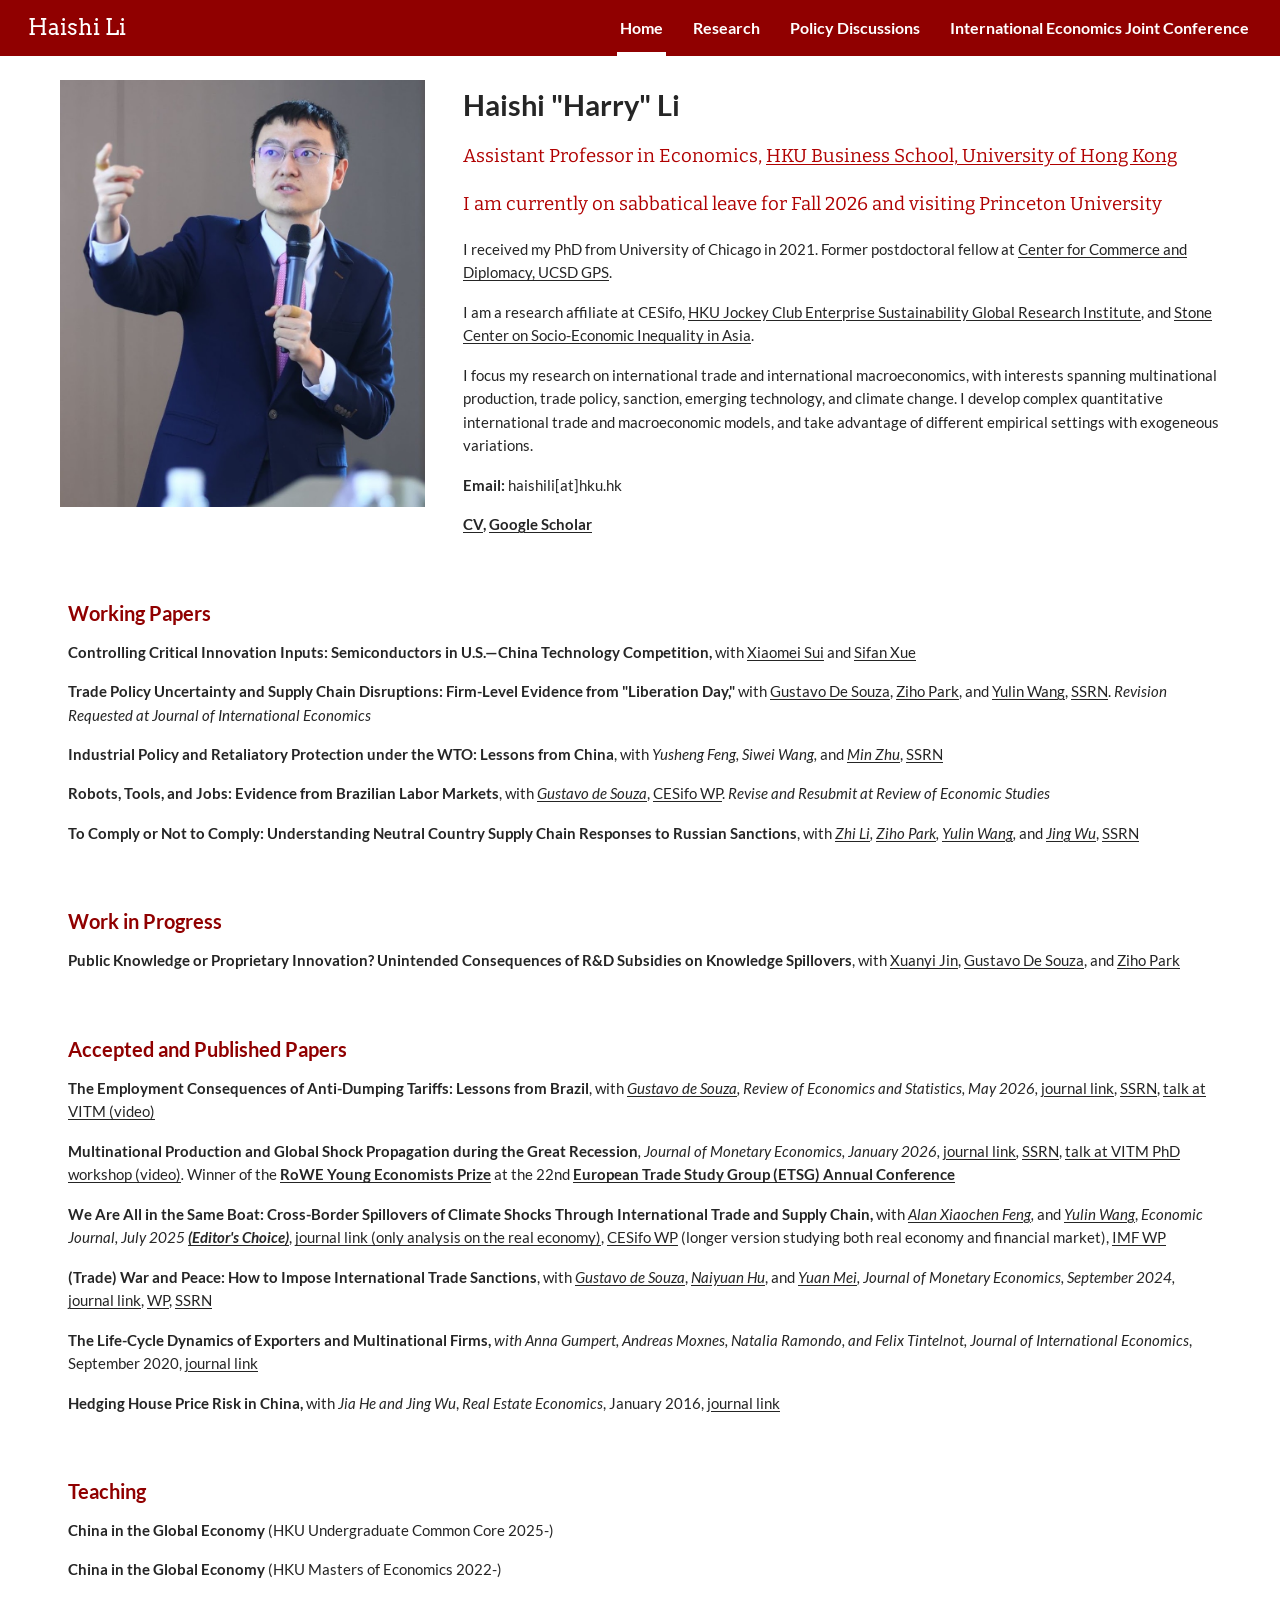
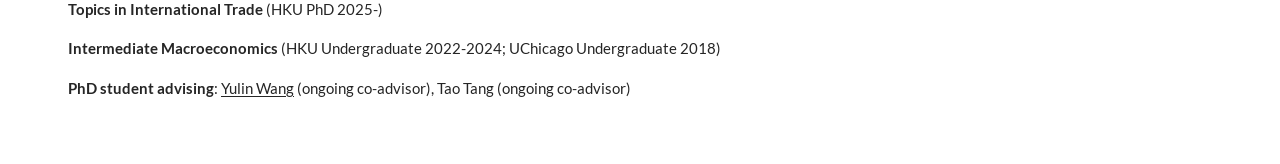
<file: index.html>
<!doctype html>
<html lang="en">
<head>
  <meta charset="utf-8">
  <meta name="viewport" content="width=device-width, initial-scale=1">
  <title>Haishi “Harry” Li</title>
  <meta name="description" content="Haishi &quot;Harry&quot; Li, Assistant Professor in Economics at the University of Hong Kong. Research in international trade and international macroeconomics.">
  <link rel="canonical" href="https://haishi-harry-li.github.io/">
  <meta property="og:title" content="Home | Haishi Harry Li">
  <meta property="og:description" content="Haishi &quot;Harry&quot; Li, Assistant Professor in Economics at the University of Hong Kong. Research in international trade and international macroeconomics.">
  <meta property="og:type" content="website">
  <meta property="og:url" content="https://haishi-harry-li.github.io/">
  <meta property="og:image" content="https://haishi-harry-li.github.io/assets/images/haishi-harry-li.jpg">
  <link rel="icon" href="assets/favicon.svg?v=2" type="image/svg+xml">
  <link rel="stylesheet" href="assets/fonts/fonts.css">
  <link rel="stylesheet" href="assets/styles.css">
</head>
<body>
<a class="skip-link" href="#main">Skip to main content</a>
<header class="site-header">
  <a class="site-name" href="index.html">Haishi Li</a>
  <nav aria-label="Main navigation">
        <a href="index.html" aria-current="page">Home</a>
        <a href="research.html">Research</a>
        <a href="policy-discussions.html">Policy Discussions</a>
        <a href="international-economics-joint-conference.html">International Economics Joint Conference</a>
  </nav>
</header>
<main id="main" tabindex="-1">
  <section class="profile" aria-label="Biography">
    <img class="portrait" src="assets/images/haishi-harry-li.jpg" alt="Haishi Harry Li speaking at an academic event" width="365" height="428" fetchpriority="high">
    <div class="biography">
    <h1 id="haishi-harry-li">Haishi &quot;Harry&quot; Li</h1>
    <p class="profile-highlight">Assistant Professor in Economics, <a href="https://www.fbe.hku.hk/">HKU Business School, University of Hong Kong</a></p>
    <p class="profile-highlight">I am currently on sabbatical leave for Fall 2026 and visiting Princeton University</p>
    <p>I received my PhD from University of Chicago in 2021. Former postdoctoral fellow at <a href="https://ccd.ucsd.edu/">Center for Commerce and Diplomacy, UCSD GPS</a>.</p>
    <p>I am a research affiliate at CESifo, <a href="https://hkujcesgri.hku.hk/">HKU Jockey Club Enterprise Sustainability Global Research Institute</a>, and <a href="https://stonecentre.hku.hk/">Stone Center on Socio-Economic Inequality in Asia</a>.</p>
    <p>I focus my research on international trade and international macroeconomics, with interests spanning multinational production, trade policy, sanction, emerging technology, and climate change. I develop complex quantitative international trade and macroeconomic models, and take advantage of different empirical settings with exogeneous variations.</p>
    <p><strong>E</strong><strong>mail:</strong><strong> </strong>haishili[at]hku.hk</p>
    <p><a href="assets/cv/haishi-harry-li-cv.pdf"><strong>CV</strong></a><strong>, </strong><a href="https://scholar.google.com/citations?user=2NppHJkAAAAJ&amp;hl=en"><strong>Google Scholar</strong></a></p>
    </div>
  </section>
  <section class="content-section">
    <h2 id="working-papers">Working Papers</h2>
    <p><strong>Controlling Critical Innovation Inputs: Semiconductors in U.S.</strong><strong>—</strong><strong>China Technology Competition, </strong>with <a href="https://www.xiaomeisui.com/home">Xiaomei Sui</a> and <a href="https://www.sifanxue.com/">Sifan Xue</a></p>
    <p><strong>Trade Policy Uncertainty and Supply Chain Disruptions: Firm-Level Evidence from &quot;Liberation Day,&quot;</strong> with <a href="https://www.gustavodesouza.net/">Gustavo De Souza</a>, <a href="https://sites.google.com/view/zihopark/home">Ziho Park</a>, and <a href="https://sites.google.com/view/yulinw/">Yulin Wang</a>, <a href="https://papers.ssrn.com/sol3/papers.cfm?abstract_id=5795404">SSRN</a>.<em> Revision Requested at Journal of International Economics</em></p>
    <p><strong>Industrial Policy and Retaliatory Protection under the WTO: Lessons from China</strong>, with <em>Yusheng Feng, Siwei Wang, </em>and<em> </em><a href="https://sites.google.com/site/minzhuhelsinki/home?authuser=0"><em>Min Zhu</em></a>, <a href="https://papers.ssrn.com/sol3/papers.cfm?abstract_id=5343932">SSRN</a></p>
    <p><strong>Robots, Tools, and Jobs: Evidence from Brazilian Labor Markets</strong>, with <a href="https://www.gustavodesouza.net/"><em>Gustavo de Souza</em></a>, <a href="https://www.ifo.de/en/cesifo/publications/2023/working-paper/robots-tools-and-jobs-evidence-brazilian-labor-markets">CESifo WP</a>. <em>Revise and Resubmit at Review of Economic Studies</em></p>
    <p><strong>To Comply </strong><strong>or Not to Comply: Understanding Neutral Country Supply Chain Responses to Russian Sanctions</strong>, with <a href="https://www.zhili.io/"><em>Zhi Li</em></a><em>, </em><a href="https://sites.google.com/view/zihopark/home"><em>Ziho Park</em></a><em>, </em><a href="https://sites.google.com/view/yulinw/"><em>Yulin Wang</em></a><em>,</em> and <a href="https://www.jingwulab.org/"><em>Jing Wu</em></a>, <a href="https://papers.ssrn.com/sol3/papers.cfm?abstract_id=4817589">SSRN</a></p>
  </section>
  <section class="content-section">
    <h2 id="work-in-progress">Work in Progress</h2>
    <p><strong>Public Knowledge or Proprietary Innovation? Unintended Consequences of R&amp;D Subsidies on Knowledge Spillovers</strong>, with <a href="https://xuanyi-jin.github.io/">Xuanyi Jin</a>, <a href="https://www.gustavodesouza.net/">Gustavo De Souza</a>, and <a href="https://sites.google.com/view/zihopark/home">Ziho Park</a></p>
  </section>
  <section class="content-section">
    <h2 id="accepted-and-published-papers">Accepted and Published Papers</h2>
    <p><strong>The Employment Consequences of Anti-Dumping Tariffs: Lessons from Brazil</strong>, with <a href="https://www.gustavodesouza.net/"><em>Gustavo de Souza</em></a><em>, </em><em>Review of Economics and Statistics,</em> <em>May 2026,</em> <a href="https://direct.mit.edu/rest/article-abstract/doi/10.1162/REST.a.1773/136656/The-Employment-Consequences-of-Anti-Dumping?redirectedFrom=fulltext">journal link</a>, <a href="https://papers.ssrn.com/sol3/papers.cfm?abstract_id=4246013">SSRN</a>, <a href="https://www.youtube.com/watch?v=IAfa8QZQEV8">talk at VITM (video)</a></p>
    <p><strong>Multinational Production and Global Shock Propagation during the Great Recession</strong><em>,</em><em> Journal of Monetary Economics, January 2026,</em> <a href="https://doi.org/10.1016/j.jmoneco.2025.103879">journal link</a><em>, </em><a href="https://papers.ssrn.com/sol3/papers.cfm?abstract_id=4400379">SSRN</a>, <a href="https://www.youtube.com/watch?v=6DSoJyh3sY8">talk at VITM PhD workshop (video)</a><em>. </em>Winner of the <a href="https://etsg.org/award-winners/review-of-world-economics-rowe-prize/"><strong>RoWE Young Economists Prize</strong></a> at the 22nd <a href="https://www.etsg.org/conferences/"><strong>European Trade Study Group (ETSG) Annual Conference</strong></a></p>
    <p><strong>We Are All in the Same Boat: Cross-Border Spillovers of Climate Shocks Through International Trade and Supply Chain</strong><strong>,</strong> with <a href="https://www.linkedin.com/in/alanfeng"><em>Alan Xiaochen Feng</em></a><em>,</em> and <a href="https://sites.google.com/view/yulinw/"><em>Yulin Wang</em></a>, <em>Economic Journal, July 2025 </em><a href="https://academic.oup.com/ej/pages/editors-choice"><strong><em>(Editor&#x27;s Choice)</em></strong></a>, <a href="https://academic.oup.com/ej/advance-article-abstract/doi/10.1093/ej/ueae119/7931814?redirectedFrom=fulltext">journal link (only analysis on the real economy)</a>, <a href="https://www.cesifo.org/en/publications/2023/working-paper/we-are-all-same-boat-cross-border-spillovers-climate-shocks-through">CESifo WP</a> (longer version studying both real economy and financial market), <a href="https://www.imf.org/en/Publications/WP/Issues/2021/01/22/We-Are-All-in-the-Same-Boat-Cross-Border-Spillovers-of-Climate-Risk-through-International-49947">IMF WP</a></p>
    <p><strong>(Trade) </strong><strong>War and Peace: How to Impose International Trade Sanctions</strong>, with <a href="https://www.gustavodesouza.net/"><em>Gustavo de Souza</em></a>, <a href="https://economics.smu.edu.sg/phd-economics/students/job-market-candidates/hu-naiyuan"><em>Naiyuan Hu</em></a>, and <a href="https://sites.google.com/site/meiyecon/home"><em>Yuan Mei</em></a><em>, Journal of Monetary Economics, September 2024, </em><a href="https://www.sciencedirect.com/science/article/abs/pii/S0304393224000254">journal link</a>, <a href="assets/papers/trade-war-and-peace.pdf">WP</a>, <a href="https://papers.ssrn.com/sol3/papers.cfm?abstract_id=4153921">SSRN</a></p>
    <p><strong>The Life-Cycle Dynamics of Exporters and Multinational Firms,</strong> <em>with Anna Gumpert, Andreas Moxnes, Natalia Ramondo, and Felix Tintelnot,</em> <em>Journal of International Economics</em>, September 2020, <a href="https://www.sciencedirect.com/science/article/abs/pii/S0022199620300593">journal link</a> </p>
    <p><strong>Hedging House Price Risk in China,</strong> with <em>Jia He and </em><em>Jing Wu</em>, <em>Real Estate Economics</em>, January 2016, <a href="https://onlinelibrary.wiley.com/doi/abs/10.1111/1540-6229.12147">journal link</a></p>
  </section>
  <section class="content-section">
    <h2 id="teaching">Teaching</h2>
    <p><strong>China in the Global Economy</strong> (HKU Undergraduate Common Core 2025-)</p>
    <p><strong>China in the Global Economy</strong> (HKU Masters of Economics 2022-)</p>
    <p><strong>Topics in International Trade</strong> (HKU PhD 2025-)</p>
    <p><strong>Intermediate Macroeconomics</strong> (HKU Undergraduate 2022-2024; UChicago Undergraduate 2018)</p>
    <p><strong>PhD student advising</strong>: <a href="https://sites.google.com/view/yulinw/">Yulin Wang</a> (ongoing co-advisor), Tao Tang (ongoing co-advisor)</p>
  </section>
</main>
</body>
</html>
</file>
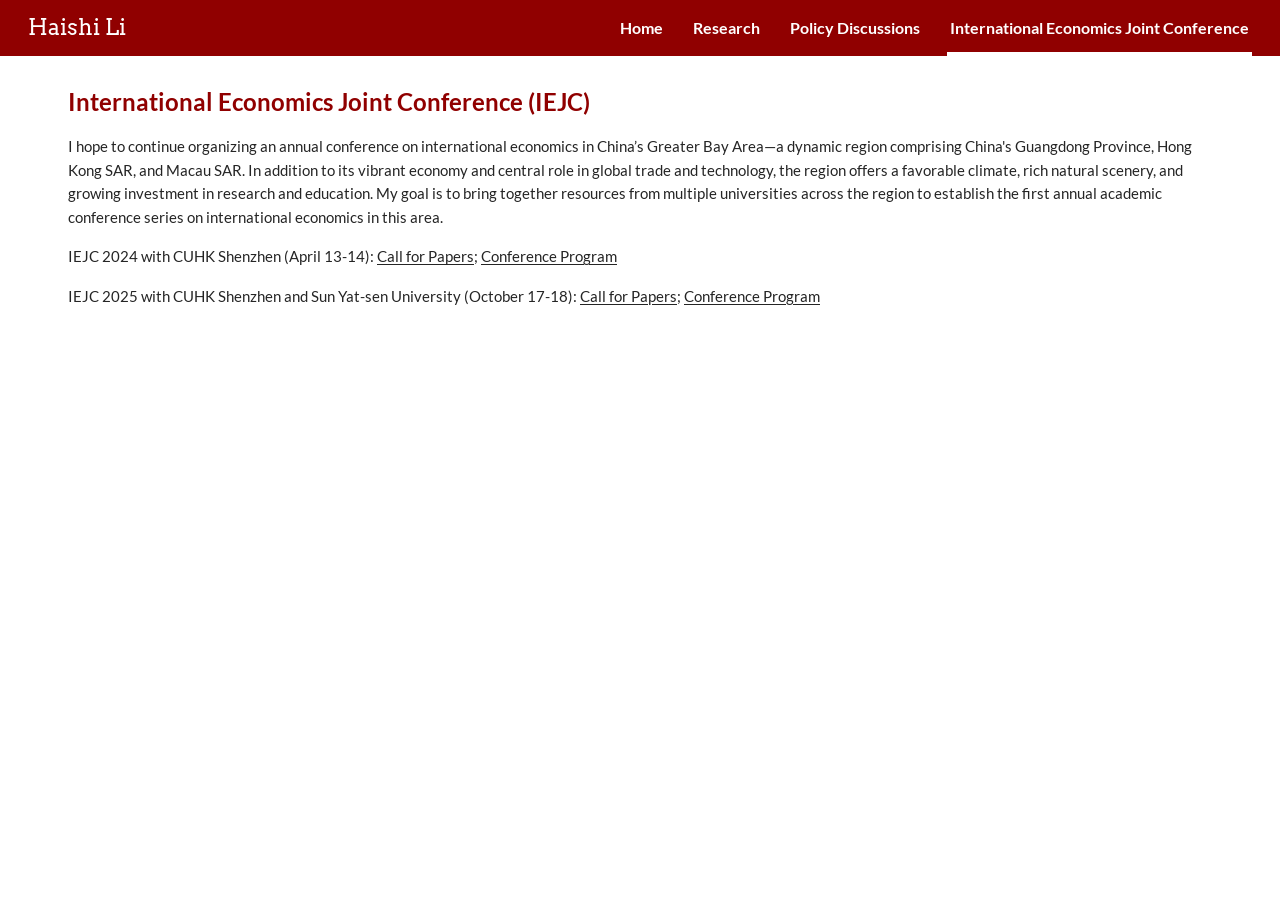
<file: international-economics-joint-conference.html>
<!doctype html>
<html lang="en">
<head>
  <meta charset="utf-8">
  <meta name="viewport" content="width=device-width, initial-scale=1">
  <title>International Economics Joint Conference | Haishi “Harry” Li</title>
  <meta name="description" content="International Economics Joint Conference in the Greater Bay Area: conference programs and calls for papers.">
  <link rel="canonical" href="https://haishi-harry-li.github.io/international-economics-joint-conference.html">
  <meta property="og:title" content="International Economics Joint Conference | Haishi Harry Li">
  <meta property="og:description" content="International Economics Joint Conference in the Greater Bay Area: conference programs and calls for papers.">
  <meta property="og:type" content="website">
  <meta property="og:url" content="https://haishi-harry-li.github.io/international-economics-joint-conference.html">
  <meta property="og:image" content="https://haishi-harry-li.github.io/assets/images/haishi-harry-li.jpg">
  <link rel="icon" href="assets/favicon.svg?v=2" type="image/svg+xml">
  <link rel="stylesheet" href="assets/fonts/fonts.css">
  <link rel="stylesheet" href="assets/styles.css">
</head>
<body>
<a class="skip-link" href="#main">Skip to main content</a>
<header class="site-header">
  <a class="site-name" href="index.html">Haishi Li</a>
  <nav aria-label="Main navigation">
        <a href="index.html">Home</a>
        <a href="research.html">Research</a>
        <a href="policy-discussions.html">Policy Discussions</a>
        <a href="international-economics-joint-conference.html" aria-current="page">International Economics Joint Conference</a>
  </nav>
</header>
<main id="main" tabindex="-1">
  <section class="content-section">
    <h1 id="international-economics-joint-conference-iejc">International Economics Joint Conference (IEJC)</h1>
    <p>I hope to continue organizing an annual conference on international economics in China’s Greater Bay Area—a dynamic region comprising China&#x27;s Guangdong Province, Hong Kong SAR, and Macau SAR. In addition to its vibrant economy and central role in global trade and technology, the region offers a favorable climate, rich natural scenery, and growing investment in research and education. My goal is to bring together resources from multiple universities across the region to establish the first annual academic conference series on international economics in this area.</p>
    <p>IEJC 2024 with CUHK Shenzhen (April 13-14): <a href="assets/conferences/iejc-2024-call-for-papers.pdf">Call for Papers</a>; <a href="assets/conferences/iejc-2024-program.pdf">Conference Program</a></p>
    <p>IEJC 2025 with CUHK Shenzhen and Sun Yat-sen University (October 17-18): <a href="assets/conferences/iejc-2025-call-for-papers.pdf">Call for Papers</a>; <a href="assets/conferences/iejc-2025-program.pdf">Conference Program</a></p>
  </section>
</main>
</body>
</html>
</file>
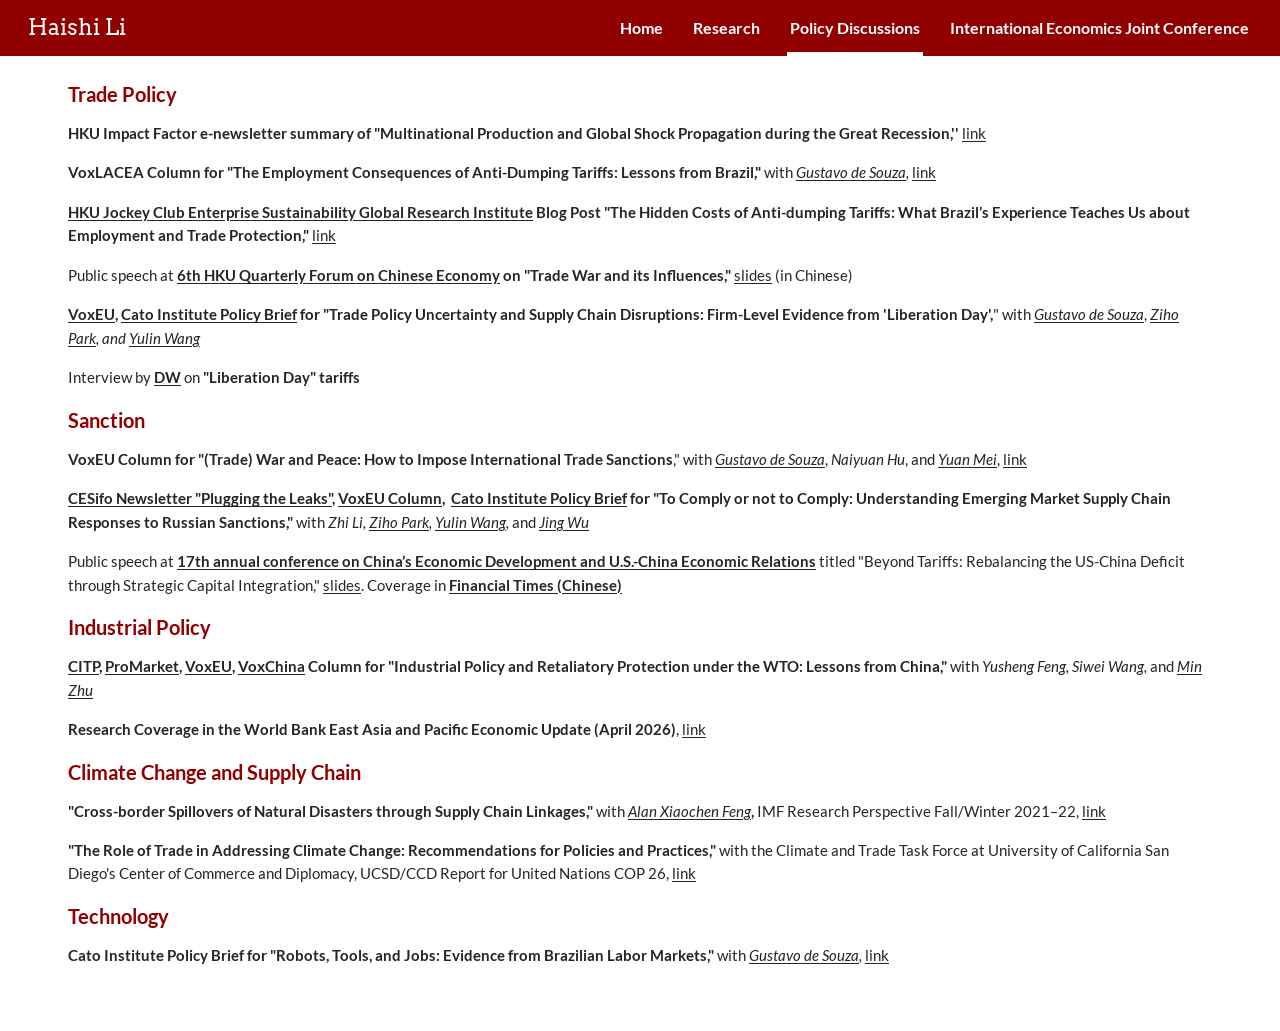
<file: policy-discussions.html>
<!doctype html>
<html lang="en">
<head>
  <meta charset="utf-8">
  <meta name="viewport" content="width=device-width, initial-scale=1">
  <title>Policy Discussions | Haishi “Harry” Li</title>
  <meta name="description" content="Policy discussions, research summaries, and public talks by Haishi &quot;Harry&quot; Li.">
  <link rel="canonical" href="https://haishi-harry-li.github.io/policy-discussions.html">
  <meta property="og:title" content="Policy Discussions | Haishi Harry Li">
  <meta property="og:description" content="Policy discussions, research summaries, and public talks by Haishi &quot;Harry&quot; Li.">
  <meta property="og:type" content="website">
  <meta property="og:url" content="https://haishi-harry-li.github.io/policy-discussions.html">
  <meta property="og:image" content="https://haishi-harry-li.github.io/assets/images/haishi-harry-li.jpg">
  <link rel="icon" href="assets/favicon.svg?v=2" type="image/svg+xml">
  <link rel="stylesheet" href="assets/fonts/fonts.css">
  <link rel="stylesheet" href="assets/styles.css">
</head>
<body>
<a class="skip-link" href="#main">Skip to main content</a>
<header class="site-header">
  <a class="site-name" href="index.html">Haishi Li</a>
  <nav aria-label="Main navigation">
        <a href="index.html">Home</a>
        <a href="research.html">Research</a>
        <a href="policy-discussions.html" aria-current="page">Policy Discussions</a>
        <a href="international-economics-joint-conference.html">International Economics Joint Conference</a>
  </nav>
</header>
<main id="main" tabindex="-1">
  <h1 class="visually-hidden">Policy Discussions</h1>
  <section class="content-section">
    <h2 id="trade-policy">Trade Policy</h2>
    <p><strong>HKU Impact Factor e-newsletter summary of &quot;Multinational Production and Global Shock Propagation during the Great Recession,&#x27;&#x27; </strong><a href="https://impact.hkubs.hku.hk/multinational-production-and-global-shock-propagation-during-the-great-recession/">link</a></p>
    <p><strong>VoxLACEA Column for &quot;The Employment Consequences of Anti-Dumping Tariffs: Lessons from Brazil,&quot;</strong> with <a href="https://www.gustavodesouza.net/"><em>Gustavo de Souza</em></a><em>,</em> <a href="https://vox.lacea.org/?q=blog/employment_consequences_antidumping">link</a></p>
    <p><a href="https://hkujcesgri.hku.hk/"><strong>HKU Jockey Club Enterprise Sustainability Global Research Institute</strong></a><strong> Blog Post &quot;The Hidden Costs of Anti-dumping Tariffs: What Brazil’s Experience Teaches Us about Employment and Trade Protection,&quot;</strong> <a href="https://hkujcesgri.hku.hk/the-hidden-costs-of-anti-dumping-tariffs-what-brazils-experience-teaches-us-about-employment-and-trade-protection/">link</a></p>
    <p>Public speech at <a href="https://ice.hkubs.hku.hk/events-archive/6th-hku-quarterly-forum-on-chinese-economy/"><strong>6th HKU Quarterly Forum on Chinese Economy</strong></a><strong> on &quot;Trade War and its Influences,&quot;</strong> <a href="assets/slides/trade-war-and-its-influences-zh.pdf">slides</a> (in Chinese)</p>
    <p><a href="https://cepr.org/voxeu/columns/trade-policy-uncertainty-and-supply-chain-disruptions-firm-level-evidence-liberation"><strong>VoxEU</strong></a><strong>, </strong><a href="https://www.cato.org/research-briefs-economic-policy/trade-policy-uncertainty-supply-chain-disruptions-evidence"><strong>Cato Institute Policy Brief</strong></a><strong> for &quot;</strong><strong>Trade Policy Uncertainty and Supply Chain Disruptions: Firm-Level Evidence from &#x27;Liberation Day&#x27;,</strong>&quot; with <a href="https://www.gustavodesouza.net/"><em>Gustavo de Souza</em></a>, <a href="https://sites.google.com/view/zihopark/home"><em>Ziho Park</em></a><em>, and </em><a href="https://sites.google.com/view/yulinw/"><em>Yulin Wang</em></a></p>
    <p>Interview by <a href="https://www.dw.com/en/how-us-liberation-day-tariffs-reshaped-global-trade/a-76303601"><strong>DW</strong></a> on <strong>&quot;Liberation Day&quot; tariffs</strong></p>
    <h2 id="sanction">Sanction</h2>
    <p><strong>VoxEU Column for &quot;</strong><strong>(Trade) </strong><strong>War and Peace: How to Impose International Trade Sanctions</strong>,&quot; with <a href="https://www.gustavodesouza.net/"><em>Gustavo de Souza</em></a>, <em>Naiyuan Hu</em>, and <a href="https://sites.google.com/site/meiyecon/home"><em>Yuan Mei</em></a>, <a href="https://cepr.org/voxeu/columns/trade-war-and-peace-how-impose-international-trade-sanctions">link</a></p>
    <p><a href="https://www.cesifo.org/en/plugging-leaks?cesifoNL202403="><strong>CESifo Newsletter &quot;Plugging the Leaks&quot;</strong></a><strong>, </strong><a href="https://cepr.org/voxeu/columns/comply-or-not-comply-understanding-neutral-country-supply-chain-responses-russian"><strong>VoxEU Column</strong></a><strong>,  </strong><a href="https://www.cato.org/research-briefs-economic-policy/neutral-countries-supply-chain-responses-russian-sanctions"><strong>Cato Institute Policy Brief</strong></a><strong> for &quot;To Comply or not to Comply: Understanding Emerging Market Supply Chain Responses to Russian Sanctions,&quot;</strong> with <em>Zhi Li, </em><a href="https://sites.google.com/view/zihopark/home"><em>Ziho Park</em></a><em>, </em><a href="https://sites.google.com/view/yulinw/"><em>Yulin Wang</em></a><em>,</em> and <a href="https://www.jingwulab.org/"><em>Jing Wu</em></a></p>
    <p>Public speech at <a href="https://iiep.gwu.edu/17th-gw-china-conf"><strong>17th annual conference on China’s Economic Development and U.S.-China Economic Relations</strong></a> titled &quot;Beyond Tariffs: Rebalancing the US-China Deficit through Strategic Capital Integration,&quot; <a href="assets/slides/us-china-strategic-capital-integration.pdf">slides</a>. Coverage in <a href="https://www.ftchinese.com/story/001109665"><strong>Financial Times (Chinese)</strong></a></p>
    <h2 id="industrial-policy">Industrial Policy</h2>
    <p><a href="https://citp.ac.uk/publications/industrial-policy-and-retaliatory-protection-under-the-wto-lessons-from-china"><strong>CITP</strong></a><strong>, </strong><a href="https://www.promarket.org/2025/11/28/chinese-industrial-policy-triggers-duties-reducing-the-benefit-of-subsidies/"><strong>ProMarket</strong></a><strong>, </strong><a href="https://cepr.org/voxeu/columns/industrial-policy-and-retaliatory-protection-under-wto-lessons-china"><strong>VoxEU</strong></a><strong>, </strong><a href="https://www.voxchina.org/show-3-419.html"><strong>VoxChina</strong></a><strong> Column for</strong><strong> &quot;</strong><strong>Industrial Policy and Retaliatory Protection under the WTO: Lessons from China,</strong><strong>&quot;</strong> with <em>Yusheng Feng, Siwei Wang, </em>and<em> </em><a href="https://sites.google.com/site/minzhuhelsinki/home?authuser=0"><em>Min Zhu</em></a></p>
    <p><strong>Research Coverage in the World Bank East Asia and Pacific Economic Update (April 2026)</strong>, <a href="https://www.worldbank.org/en/news/press-release/2026/04/08/energy-shock-and-uncertainty-slow-growth-in-east-asia-and-pacific">link</a></p>
    <h2 id="climate-change-and-supply-chain">Climate Change and Supply Chain</h2>
    <p><strong>&quot;Cross-border Spillovers of Natural Disasters through Supply Chain Linkages,&quot; </strong>with <a href="https://www.linkedin.com/in/alanfeng"><em>Alan Xiaochen Feng</em></a><strong>, </strong>IMF Research Perspective Fall/Winter 2021–22, <a href="https://www.imf.org/external/Pubs/FT/irb/2021/FallWinter/index.pdf">link</a></p>
    <p><strong>&quot;The Role of Trade in Addressing Climate Change: Recommendations for Policies and Practices,&quot;</strong> with the Climate and Trade Task Force at University of California San Diego&#x27;s Center of Commerce and Diplomacy, UCSD/CCD Report for United Nations COP 26, <a href="https://ccd.ucsd.edu/_files/2021-report_role-of-trade-in-addressing-climate-change.pdf">link</a></p>
    <h2 id="technology">Technology</h2>
    <p><strong>Cato Institute Policy Brief </strong><strong>for &quot;</strong><strong>Robots, Tools, and Jobs: Evidence from Brazilian Labor Markets,</strong><strong>&quot;</strong> with <a href="https://www.gustavodesouza.net/"><em>Gustavo de Souza</em></a><em>,</em> <a href="https://www.cato.org/research-briefs-economic-policy/robots-tools-jobs-evidence-brazilian-labor-markets">link</a></p>
  </section>
</main>
</body>
</html>
</file>
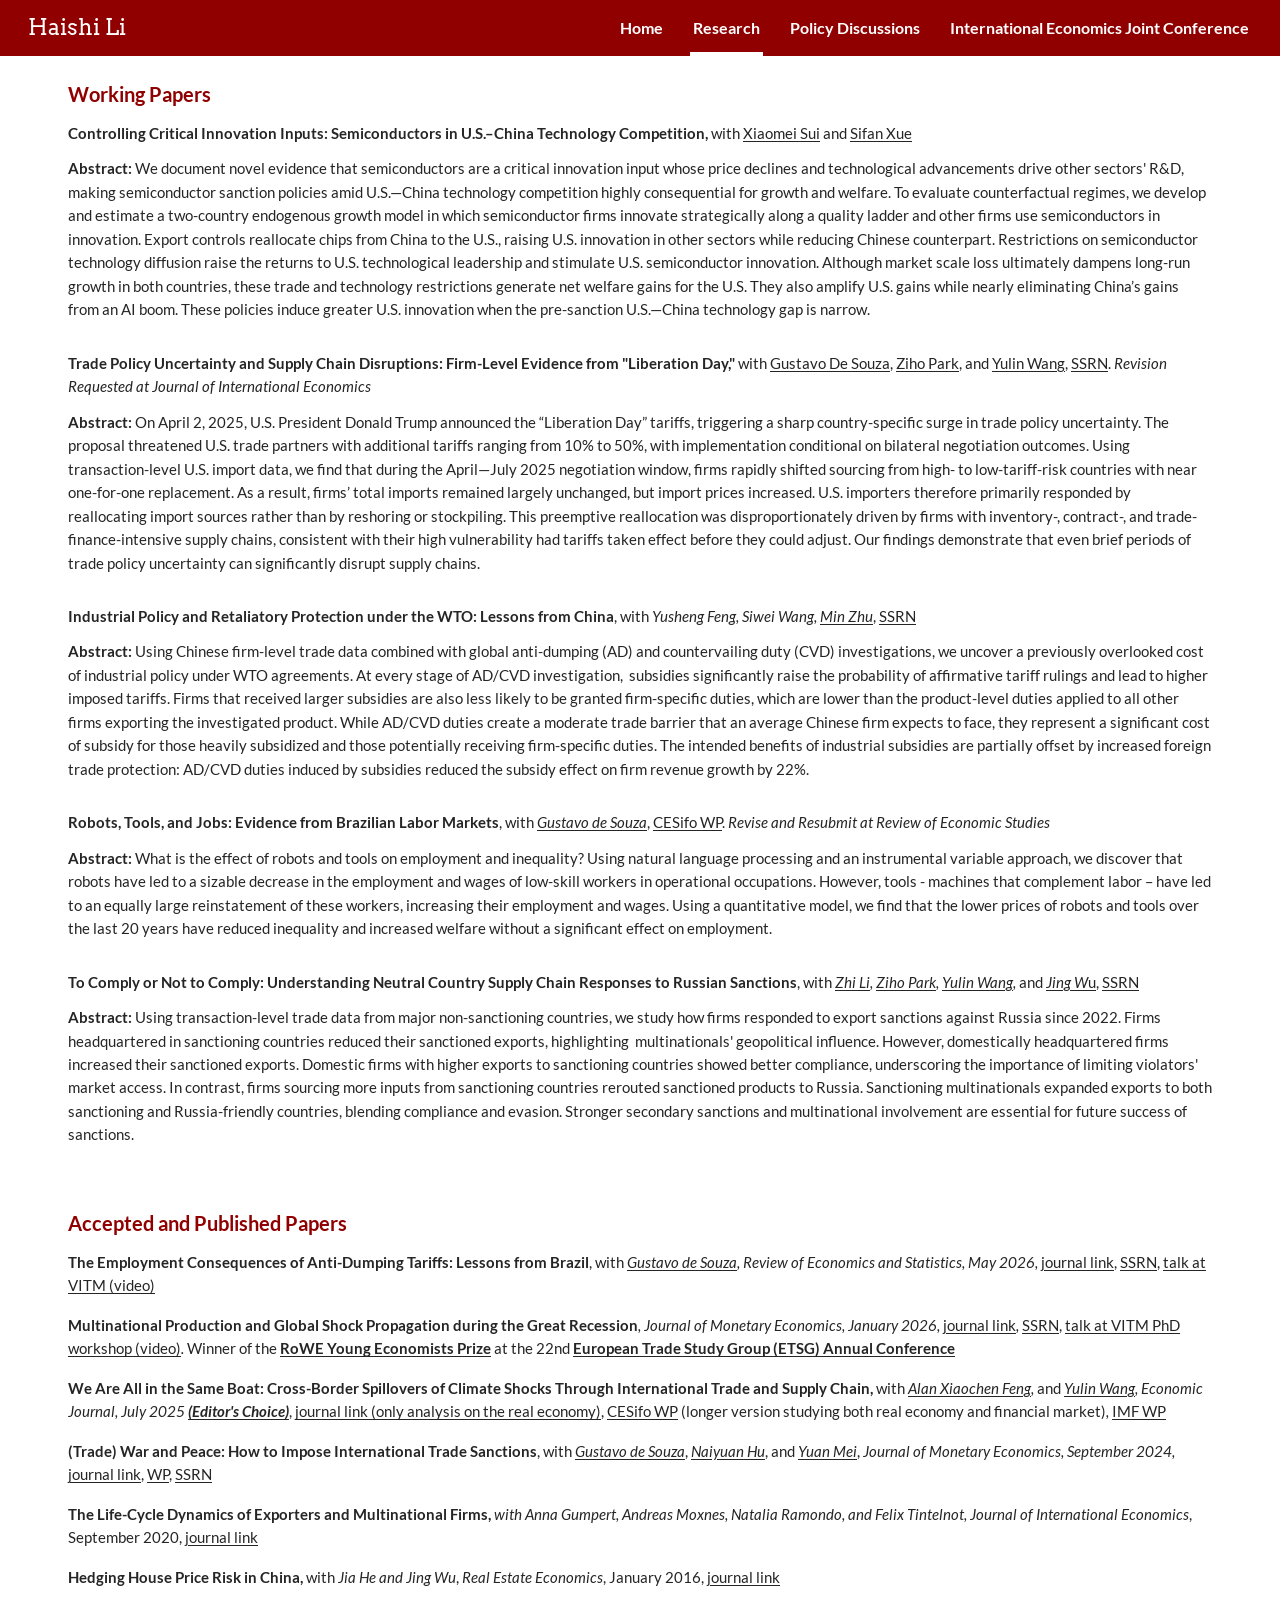
<file: research.html>
<!doctype html>
<html lang="en">
<head>
  <meta charset="utf-8">
  <meta name="viewport" content="width=device-width, initial-scale=1">
  <title>Research | Haishi “Harry” Li</title>
  <meta name="description" content="Working papers, abstracts, and published research by Haishi &quot;Harry&quot; Li on international trade, multinational production, technology, and climate change.">
  <link rel="canonical" href="https://haishi-harry-li.github.io/research.html">
  <meta property="og:title" content="Research | Haishi Harry Li">
  <meta property="og:description" content="Working papers, abstracts, and published research by Haishi &quot;Harry&quot; Li on international trade, multinational production, technology, and climate change.">
  <meta property="og:type" content="website">
  <meta property="og:url" content="https://haishi-harry-li.github.io/research.html">
  <meta property="og:image" content="https://haishi-harry-li.github.io/assets/images/haishi-harry-li.jpg">
  <link rel="icon" href="assets/favicon.svg?v=2" type="image/svg+xml">
  <link rel="stylesheet" href="assets/fonts/fonts.css">
  <link rel="stylesheet" href="assets/styles.css">
</head>
<body>
<a class="skip-link" href="#main">Skip to main content</a>
<header class="site-header">
  <a class="site-name" href="index.html">Haishi Li</a>
  <nav aria-label="Main navigation">
        <a href="index.html">Home</a>
        <a href="research.html" aria-current="page">Research</a>
        <a href="policy-discussions.html">Policy Discussions</a>
        <a href="international-economics-joint-conference.html">International Economics Joint Conference</a>
  </nav>
</header>
<main id="main" tabindex="-1">
  <h1 class="visually-hidden">Research</h1>
  <section class="content-section">
    <h2 id="working-papers"><strong>Working Papers</strong></h2>
    <p><strong>Controlling Critical Innovation Inputs: Semiconductors in U.S.–China Technology Competition, </strong>with <a href="https://www.xiaomeisui.com/home">Xiaomei Sui</a> and <a href="https://www.sifanxue.com/">Sifan Xue</a></p>
    <p class="abstract"><strong>Abstract: </strong>We document novel evidence that semiconductors are a critical innovation input whose price declines and technological advancements drive other sectors&#x27; R&amp;D, making semiconductor sanction policies amid U.S.—China technology competition highly consequential for growth and welfare. To evaluate counterfactual regimes, we develop and estimate a two-country endogenous growth model in which semiconductor firms innovate strategically along a quality ladder and other firms use semiconductors in innovation. Export controls reallocate chips from China to the U.S., raising U.S. innovation in other sectors while reducing Chinese counterpart. Restrictions on semiconductor technology diffusion raise the returns to U.S. technological leadership and stimulate U.S. semiconductor innovation. Although market scale loss ultimately dampens long-run growth in both countries, these trade and technology restrictions generate net welfare gains for the U.S. They also amplify U.S. gains while nearly eliminating China’s gains from an AI boom. These policies induce greater U.S. innovation when the pre-sanction U.S.—China technology gap is narrow.</p>
    <p><strong>Trade Policy Uncertainty and Supply Chain Disruptions: Firm-Level Evidence from &quot;Liberation Day,&quot;</strong> with <a href="https://www.gustavodesouza.net/">Gustavo De Souza</a>, <a href="https://sites.google.com/view/zihopark/home">Ziho Park</a>, and <a href="https://sites.google.com/view/yulinw/">Yulin Wang</a>, <a href="https://papers.ssrn.com/sol3/papers.cfm?abstract_id=5795404">SSRN</a>.<em> Revision Requested at Journal of International Economics</em></p>
    <p class="abstract"><strong>Abstract: </strong>On April 2, 2025, U.S. President Donald Trump announced the “Liberation Day” tariffs, triggering a sharp country-specific surge in trade policy uncertainty. The proposal threatened U.S. trade partners with additional tariffs ranging from 10% to 50%, with implementation conditional on bilateral negotiation outcomes. Using transaction-level U.S. import data, we find that during the April—July 2025 negotiation window, firms rapidly shifted sourcing from high- to low-tariff-risk countries with near one-for-one replacement. As a result, firms’ total imports remained largely unchanged, but import prices increased. U.S. importers therefore primarily responded by reallocating import sources rather than by reshoring or stockpiling. This preemptive reallocation was disproportionately driven by firms with inventory-, contract-, and trade-finance-intensive supply chains, consistent with their high vulnerability had tariffs taken effect before they could adjust. Our findings demonstrate that even brief periods of trade policy uncertainty can significantly disrupt supply chains.</p>
    <p><strong>Industrial Policy and Retaliatory Protection under the WTO: Lessons from China</strong>, with <em>Yusheng Feng, Siwei Wang, </em><a href="https://sites.google.com/site/minzhuhelsinki/home?authuser=0"><em>Min Zhu</em></a>, <a href="https://papers.ssrn.com/sol3/papers.cfm?abstract_id=5343932">SSRN</a></p>
    <p class="abstract"><strong>Abstract: </strong>Using Chinese firm-level trade data combined with global anti-dumping (AD) and countervailing duty (CVD) investigations, we uncover a previously overlooked cost of industrial policy under WTO agreements. At every stage of AD/CVD investigation,  subsidies significantly raise the probability of affirmative tariff rulings and lead to higher imposed tariffs. Firms that received larger subsidies are also less likely to be granted firm-specific duties, which are lower than the product-level duties applied to all other firms exporting the investigated product. While AD/CVD duties create a moderate trade barrier that an average Chinese firm expects to face, they represent a significant cost of subsidy for those heavily subsidized and those potentially receiving firm-specific duties. The intended benefits of industrial subsidies are partially offset by increased foreign trade protection: AD/CVD duties induced by subsidies reduced the subsidy effect on firm revenue growth by 22%.</p>
    <p><strong>Robots, Tools, and Jobs: Evidence from Brazilian Labor Markets</strong>, with <a href="https://www.gustavodesouza.net/"><em>Gustavo de Souza</em></a>, <a href="https://www.ifo.de/en/cesifo/publications/2023/working-paper/robots-tools-and-jobs-evidence-brazilian-labor-markets">CESifo WP</a>. <em>Revise and Resubmit at Review of Economic Studies</em></p>
    <p class="abstract"><strong>Abstract:</strong> What is the effect of robots and tools on employment and inequality? Using natural language processing and an instrumental variable approach, we discover that robots have led to a sizable decrease in the employment and wages of low-skill workers in operational occupations. However, tools - machines that complement labor – have led to an equally large reinstatement of these workers, increasing their employment and wages. Using a quantitative model, we find that the lower prices of robots and tools over the last 20 years have reduced inequality and increased welfare without a significant effect on employment. </p>
    <p><strong>To Comply or Not to Comply: Understanding Neutral Country Supply Chain Responses to Russian Sanctions</strong>, with <a href="https://www.zhili.io/"><em>Zhi Li</em></a><em>, </em><a href="https://sites.google.com/view/zihopark/home"><em>Ziho Park</em></a><em>, </em><a href="https://sites.google.com/view/yulinw/"><em>Yulin Wang</em></a><em>,</em> and <a href="https://www.jingwulab.org/"><em>Jing W</em>u</a>, <a href="https://papers.ssrn.com/sol3/papers.cfm?abstract_id=4817589">SSRN</a></p>
    <p class="abstract"><strong>Abstract: </strong>Using transaction-level trade data from major non-sanctioning countries, we study how firms responded to export sanctions against Russia since 2022. Firms headquartered in sanctioning countries reduced their sanctioned exports, highlighting  multinationals&#x27; geopolitical influence. However, domestically headquartered firms increased their sanctioned exports. Domestic firms with higher exports to sanctioning countries showed better compliance, underscoring the importance of limiting violators&#x27; market access. In contrast, firms sourcing more inputs from sanctioning countries rerouted sanctioned products to Russia. Sanctioning multinationals expanded exports to both sanctioning and Russia-friendly countries, blending compliance and evasion. Stronger secondary sanctions and multinational involvement are essential for future success of sanctions.</p>
  </section>
  <section class="content-section">
    <h2 id="accepted-and-published-papers"><strong>Accepted and Published Papers</strong></h2>
    <p><strong>The Employment Consequences of Anti-Dumping Tariffs: Lessons from Brazil</strong>, with <a href="https://www.gustavodesouza.net/"><em>Gustavo de Souza</em></a><em>, </em><em>Review of Economics and Statistics,</em> <em>May 2026,</em> <a href="https://direct.mit.edu/rest/article-abstract/doi/10.1162/REST.a.1773/136656/The-Employment-Consequences-of-Anti-Dumping?redirectedFrom=fulltext">journal link</a>, <a href="https://papers.ssrn.com/sol3/papers.cfm?abstract_id=4246013">SSRN</a>, <a href="https://www.youtube.com/watch?v=IAfa8QZQEV8">talk at VITM (video)</a></p>
    <p><strong>Multinational Production and Global Shock Propagation during the Great Recession</strong><em>,</em><em> Journal of Monetary Economics,</em> <em>January 2026,</em> <a href="https://doi.org/10.1016/j.jmoneco.2025.103879">journal link</a><em>, </em><a href="https://papers.ssrn.com/sol3/papers.cfm?abstract_id=4400379">SSRN</a>, <a href="https://www.youtube.com/watch?v=6DSoJyh3sY8">talk at VITM PhD workshop (video)</a><em>. </em>Winner of the <a href="https://etsg.org/award-winners/review-of-world-economics-rowe-prize/"><strong>RoWE Young Economists Prize</strong></a> at the 22nd <a href="https://www.etsg.org/conferences/"><strong>European Trade Study Group (ETSG) Annual Conference</strong></a></p>
    <p><strong>We Are All in the Same Boat: Cross-Border Spillovers of Climate Shocks Through International Trade and Supply Chain</strong><strong>,</strong> with <a href="https://www.linkedin.com/in/alanfeng"><em>Alan Xiaochen Feng</em></a><em>,</em> and <a href="https://sites.google.com/view/yulinw/"><em>Yulin Wang</em></a><em>, Economic Journal, July 2025 </em><a href="https://academic.oup.com/ej/pages/editors-choice"><strong><em>(Editor&#x27;s Choice)</em></strong></a>, <a href="https://academic.oup.com/ej/advance-article-abstract/doi/10.1093/ej/ueae119/7931814?redirectedFrom=fulltext">journal link (only analysis on the real economy)</a>, <a href="https://www.cesifo.org/en/publications/2023/working-paper/we-are-all-same-boat-cross-border-spillovers-climate-shocks-through">CESifo WP</a> (longer version studying both real economy and financial market)<em>, </em><a href="https://www.imf.org/en/Publications/WP/Issues/2021/01/22/We-Are-All-in-the-Same-Boat-Cross-Border-Spillovers-of-Climate-Risk-through-International-49947">IMF WP</a></p>
    <p><strong>(Trade) </strong><strong>War and Peace: How to Impose International Trade Sanctions</strong>, with <a href="https://www.gustavodesouza.net/"><em>Gustavo de Souza</em></a>, <a href="https://economics.smu.edu.sg/phd-economics/students/job-market-candidates/hu-naiyuan"><em>Naiyuan Hu</em></a>, and <a href="https://sites.google.com/site/meiyecon/home"><em>Yuan Mei</em></a>, <em>Jour</em><em>nal of Monetary Economics, September 2024,</em> <a href="https://www.sciencedirect.com/science/article/abs/pii/S0304393224000254">journal link</a>, <a href="assets/papers/trade-war-and-peace.pdf">WP</a>, <a href="https://papers.ssrn.com/sol3/papers.cfm?abstract_id=4153921">SSRN</a></p>
    <p><strong>The Life-Cycle Dynamics of Exporters and Multinational Firms,</strong> <em>with Anna Gumpert, Andreas Moxnes, Natalia Ramondo, and Felix Tintelnot,</em> <em>Journal of International Economics</em>, September 2020, <a href="https://www.sciencedirect.com/science/article/abs/pii/S0022199620300593">journal link</a> </p>
    <p><strong>Hedging House Price Risk in China,</strong> with <em>Jia He and </em><em>Jing Wu</em>, <em>Real Estate Economics</em>, January 2016, <a href="https://onlinelibrary.wiley.com/doi/abs/10.1111/1540-6229.12147">journal link</a></p>
  </section>
</main>
</body>
</html>
</file>
<file: assets/fonts/fonts.css>
@font-face {
  font-family: 'Arvo';
  font-style: normal;
  font-weight: 400;
  font-display: swap;
  src: url(font-0.ttf) format('truetype');
}
@font-face {
  font-family: 'Bitter';
  font-style: normal;
  font-weight: 400;
  font-display: swap;
  src: url(font-1.ttf) format('truetype');
}
@font-face {
  font-family: 'Lato';
  font-style: italic;
  font-weight: 400;
  font-display: swap;
  src: url(font-2.ttf) format('truetype');
}
@font-face {
  font-family: 'Lato';
  font-style: italic;
  font-weight: 700;
  font-display: swap;
  src: url(font-3.ttf) format('truetype');
}
@font-face {
  font-family: 'Lato';
  font-style: normal;
  font-weight: 400;
  font-display: swap;
  src: url(font-4.ttf) format('truetype');
}
@font-face {
  font-family: 'Lato';
  font-style: normal;
  font-weight: 700;
  font-display: swap;
  src: url(font-5.ttf) format('truetype');
}
</file>
<file: assets/styles.css>
:root { color-scheme: light; --red: #900000; --text: #252525; }
* { box-sizing: border-box; }
html { scroll-padding-top: 80px; }
body { margin: 0; color: var(--text); background: #fff; font-family: Lato, Arial, sans-serif; font-size: 14.667px; line-height: 1.6; }
a { color: inherit; text-decoration: underline; text-underline-offset: 2px; }
a:hover { color: var(--red); }
a:focus-visible { outline: 3px solid #bd7800; outline-offset: 4px; }
.site-header { min-height: 56px; padding: 0 28px; display: flex; align-items: center; justify-content: space-between; gap: 24px; background: var(--red); color: white; }
.site-name { font-family: Arvo, Georgia, serif; font-size: 22px; text-decoration: none; white-space: nowrap; }
.site-header nav { display: flex; align-self: stretch; flex-wrap: wrap; gap: 24px; }
.site-header nav a { display: flex; align-items: center; min-height: 56px; padding: 12px 3px 8px; border-bottom: 4px solid transparent; font-size: 16px; font-weight: 700; line-height: 1.35; text-decoration: none; }
.site-header a:hover { color: white; text-decoration: underline; }
.site-header nav a[aria-current="page"] { border-bottom-color: white; }
main { max-width: 1208px; margin: 0 auto; padding: 24px 24px 64px; }
main:focus { outline: none; }
.profile { display: grid; grid-template-columns: 365px minmax(0, 1fr); gap: 38px; margin: 0 0 62px; }
.portrait { display: block; width: 100%; height: auto; }
h1 { font-size: 29.333px; font-weight: 700; line-height: 1.3; margin: 6px 0 18px; }
h2 { color: var(--red); font-size: 20px; line-height: 1.4; font-weight: 700; margin: 0 0 14px; }
p { margin: 0 0 16px; }
p:last-child { margin-bottom: 0; }
.profile-highlight { color: #b00000; font-family: Bitter, Georgia, serif; font-size: 18.667px; line-height: 1.6; margin-bottom: 18px; }
.content-section { margin: 0 8px 62px; }
.content-section:last-child { margin-bottom: 0; }
.content-section h1 { color: var(--red); font-size: 24px; }
.abstract { margin-top: -4px; margin-bottom: 30px; }
strong { font-weight: 700; }
.skip-link { position: absolute; top: -100px; left: 12px; z-index: 10; padding: 10px 16px; background: #fff; color: var(--red); }
.skip-link:focus { top: 8px; }
.visually-hidden { position: absolute; width: 1px; height: 1px; padding: 0; margin: -1px; overflow: hidden; clip-path: inset(50%); white-space: nowrap; border: 0; }
@media (max-width: 1000px) {
  .site-header { align-items: flex-start; flex-direction: column; gap: 4px; padding-top: 12px; }
  .site-header nav { gap: 8px 20px; }
  .site-header nav a { min-height: 44px; font-size: 15px; }
  .profile { grid-template-columns: minmax(200px, 31.5%) minmax(0, 1fr); gap: 28px; }
}
@media (max-width: 640px) {
  body { font-size: 16px; }
  .site-header { padding: 14px 20px 0; }
  .site-header nav { gap: 0 18px; }
  .site-header nav a { font-size: 14px; }
  main { padding: 24px 20px 44px; }
  .profile { grid-template-columns: 1fr; gap: 24px; margin-bottom: 42px; }
  .portrait { width: min(100%, 365px); }
  h1 { font-size: 28px; }
  .profile-highlight { font-size: 18px; }
  .content-section { margin: 0 0 42px; }
  p { overflow-wrap: break-word; }
}
@media print {
  .site-header, .skip-link { display: none; }
  main { padding: 0; }
  .profile { grid-template-columns: 150px 1fr; gap: 24px; margin-bottom: 24px; }
  .content-section { margin-bottom: 24px; }
  h1, h2 { break-after: avoid; }
  p { orphans: 3; widows: 3; }
}
</file>
